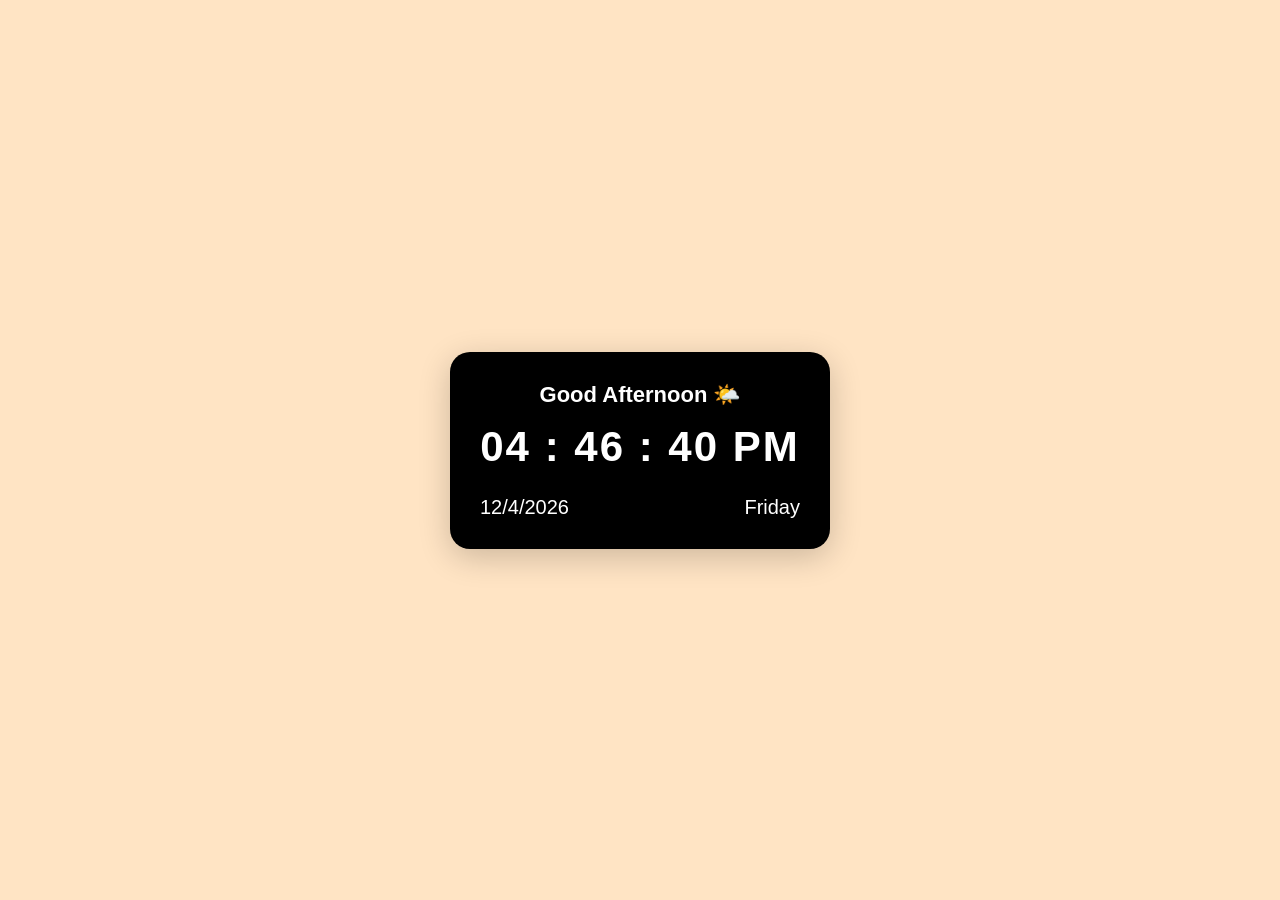
<file: index.html>
<!DOCTYPE html>
<html lang="en">
<head>
    <meta charset="UTF-8">
    <meta name="viewport" content="width=device-width, initial-scale=1.0">
    <title>Digital Clock</title>
    <link rel="stylesheet" href="style.css">
    <script defer src="script.js"></script>
</head>
<body>

    <div class="container">
        <h3 id="greet">Good Morning ☀️</h3>
        <h2 id="cTime">00 : 00 : 00 AM</h2>

        <div class="details">
            <p id="cDate">Date</p>
            <p id="cDay">Day</p>
        </div>
    </div>

</body>
</html>
</file>
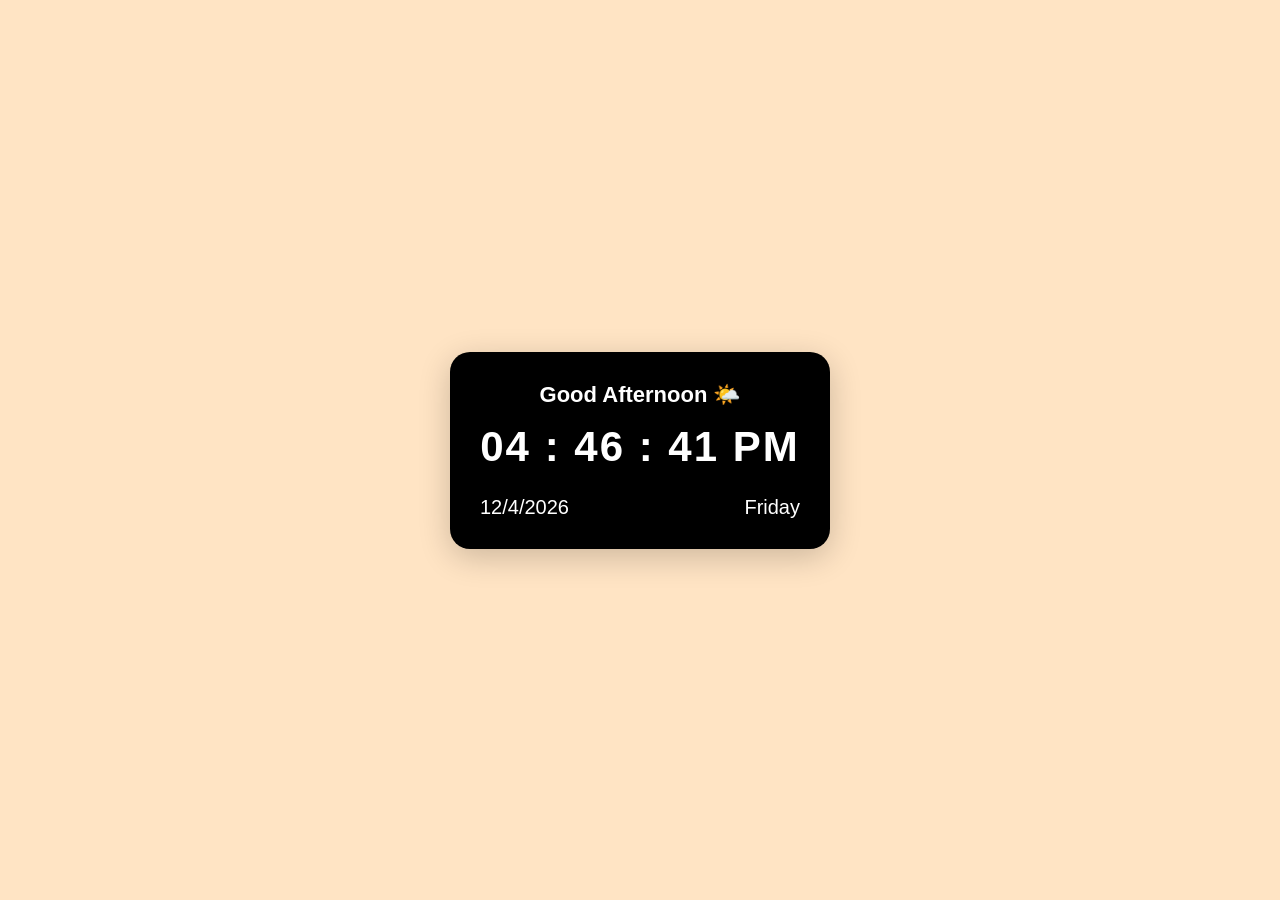
<file: Timer_app.html>
<!DOCTYPE html>
<html lang="en">
<head>
    <meta charset="UTF-8">
    <meta name="viewport" content="width=device-width, initial-scale=1.0">
    <title>Digital Clock</title>
    <link rel="stylesheet" href="Timer_app.css">
    <script defer src="Timer_app.js"></script>
</head>
<body>

    <div class="container">
        <h3 id="greet">Good Morning ☀️</h3>
        <h2 id="cTime">00 : 00 : 00 AM</h2>

        <div class="details">
            <p id="cDate">Date</p>
            <p id="cDay">Day</p>
        </div>
    </div>

</body>
</html>
</file>
<file: style.css>
*{
    margin:0;
    padding:0;
    box-sizing:border-box;
    font-family:'Segoe UI', Tahoma, Geneva, Verdana, sans-serif;
}

body{
    width:100%;
    height:100vh;
    display:flex;
    justify-content:center;
    align-items:center;
    background:bisque;
}

.container{
    width:380px;
    padding:30px;
    border-radius:20px;
    background: black;
    backdrop-filter:blur(10px);
    box-shadow:0 8px 32px rgba(0,0,0,0.2);
    color:white;
    text-align:center;
    transition:0.4s;
}

.container:hover{
    transform:translateY(-5px);
}

#greet{
    margin-bottom:15px;
    font-size:22px;
}

#cTime{
    font-size:42px;
    letter-spacing:2px;
    margin-bottom:25px;
    animation:pulse 1s infinite;
}

.details{
    display:flex;
    justify-content:space-between;
    font-size:20px;
    font-weight:500;
}

@keyframes pulse{
    50%{
        opacity:0.8;
    }
}
</file>
<file: Timer_app.css>
*{
    margin:0;
    padding:0;
    box-sizing:border-box;
    font-family:'Segoe UI', Tahoma, Geneva, Verdana, sans-serif;
}

body{
    width:100%;
    height:100vh;
    display:flex;
    justify-content:center;
    align-items:center;
    background:bisque;
}

.container{
    width:380px;
    padding:30px;
    border-radius:20px;
    background: black;
    backdrop-filter:blur(10px);
    box-shadow:0 8px 32px rgba(0,0,0,0.2);
    color:white;
    text-align:center;
    transition:0.4s;
}

.container:hover{
    transform:translateY(-5px);
}

#greet{
    margin-bottom:15px;
    font-size:22px;
}

#cTime{
    font-size:42px;
    letter-spacing:2px;
    margin-bottom:25px;
    animation:pulse 1s infinite;
}

.details{
    display:flex;
    justify-content:space-between;
    font-size:20px;
    font-weight:500;
}

@keyframes pulse{
    50%{
        opacity:0.8;
    }
}
</file>
